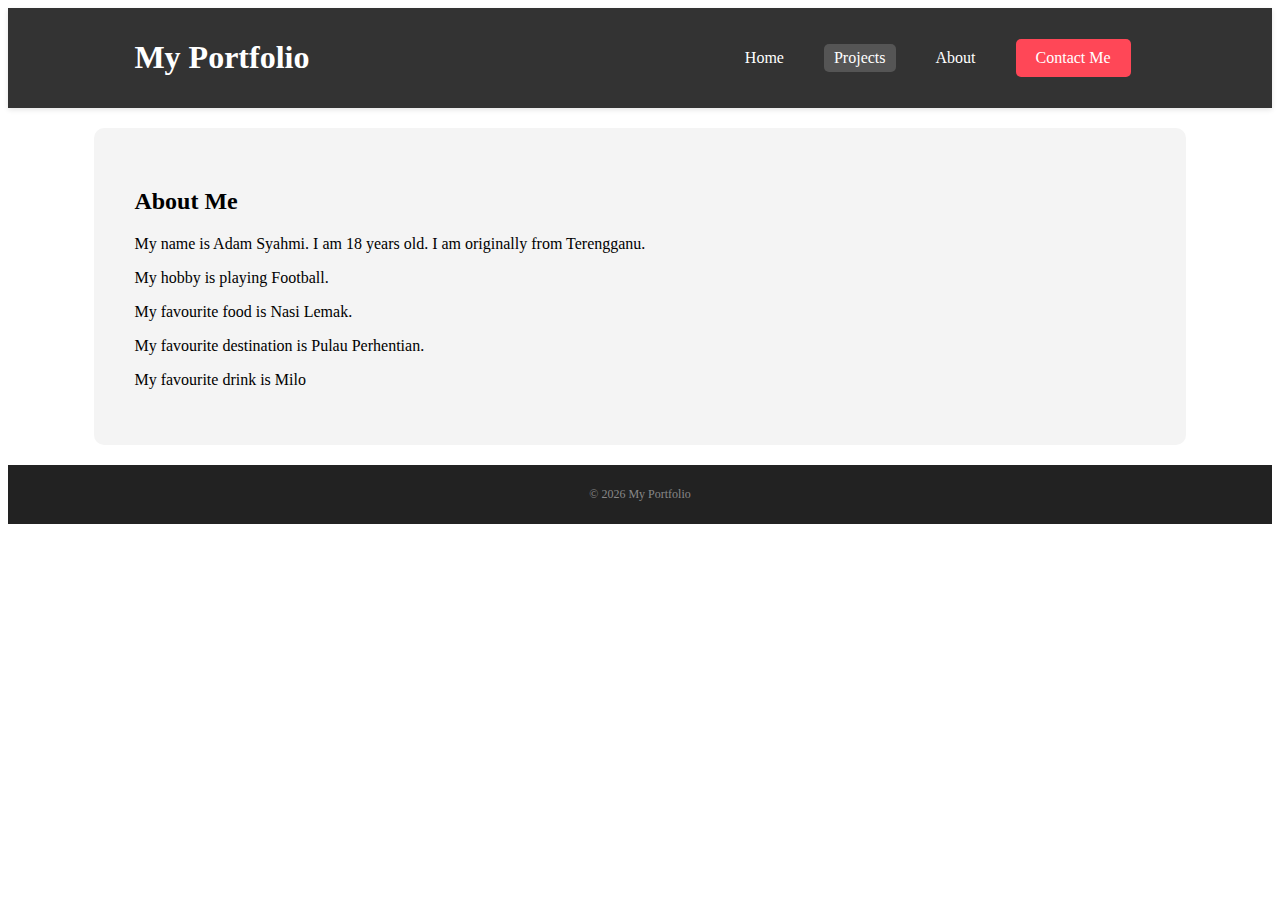
<file: index.html>
<!DOCTYPE html>
<html lang="en">
<head>
    <meta charset="UTF-8">
    <meta name="viewport" content="width=device-width, initial-scale=1.0">
    <title>Document</title>
    <link rel="stylesheet" href="style.css">
</head>
<body>
    <div class="header-section">
        <h1>My Portfolio</h1>
    <nav>
        <a href="index.html">Home</a>
        <a href="project.html" class="active">Projects</a>
        <a href="about.html">About</a>
        <a href="#" class="cta-button">Contact Me</a>
    </nav>
    </div>
    <div class="main-content">
        <h2>About Me</h2>
        <p>My name is Adam Syahmi. I am 18 years old. I am originally from Terengganu.</p>
        <p>My hobby is playing Football.</p>
        <p>My favourite food is Nasi Lemak.</p>
        <p>My favourite destination is Pulau Perhentian.</p>
        <p>My favourite drink is Milo</p>
    </div>    
    <div class="footer-section">
        <p>&copy; 2026 My Portfolio</p>
    </div>
</body>
</html>
</file>
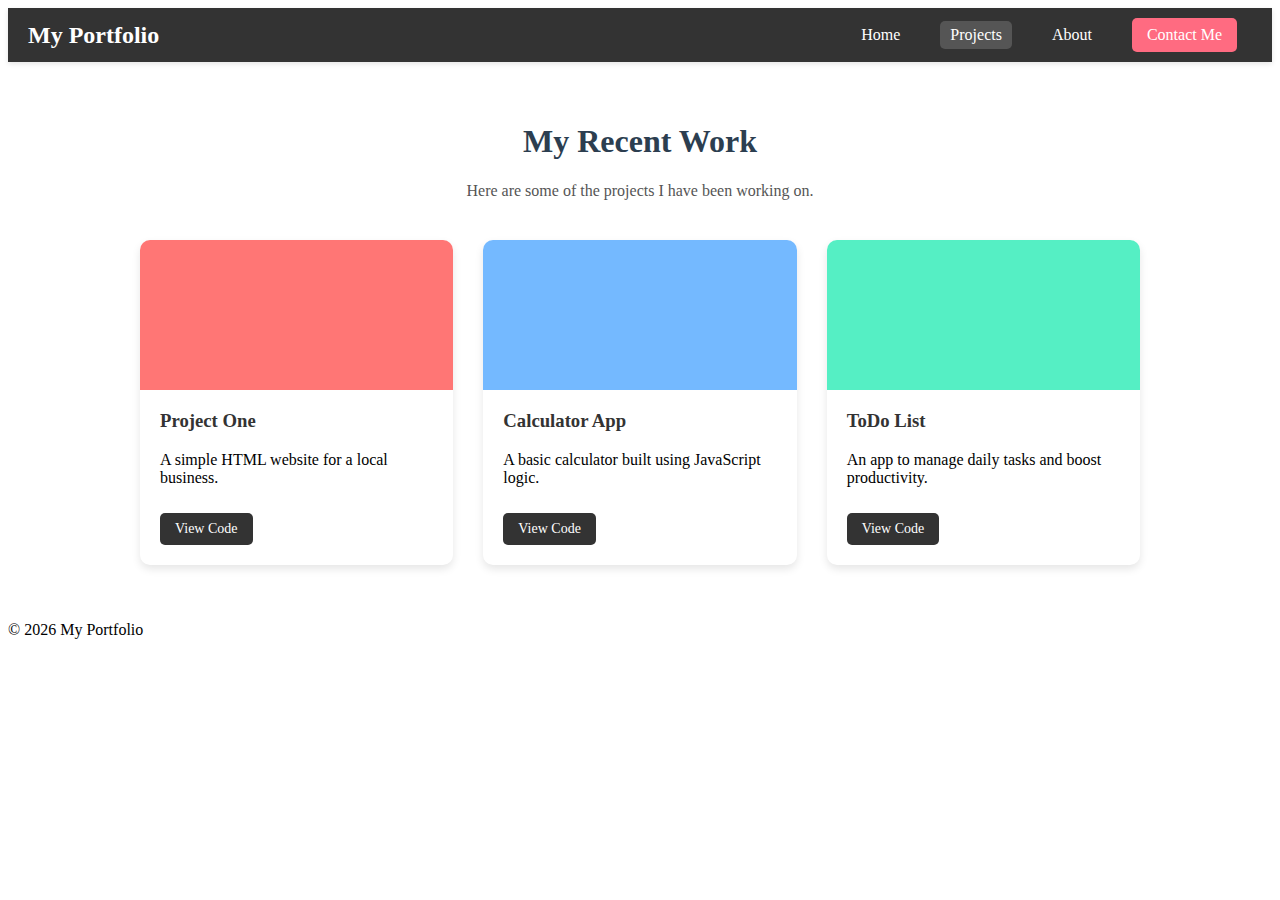
<file: project.html>
<!DOCTYPE html>
<html lang="en">
<head>
<meta charset="UTF-8">
<meta name="viewport" content="width=device-width, initial-scale=1.0">
<title>Document</title>
<link rel="stylesheet" href="style1.css">
</head>
<body>
<header class="navbar">
<div class="logo">My Portfolio</div>
<nav>
<a href="index.html">Home</a>
<a href="projects.html" class="active">Projects</a>
<a href="about.html">About</a>
<a href="#" class="btn-contact">Contact Me</a>
</nav>
</header>
<main class="container">
<h1 class="page-title">My Recent Work</h1>
<p class="intro-text">Here are some of the projects I have been working on.</p>
<div class="project-grid">
<div class="card">
<div class="card-image" style="background-color: #ff7675;"></div> <div class="card-content">
<h3>Project One</h3>
<p>A simple HTML website for a local business.</p>
<a href="#" class="btn-small">View Code</a>
</div>
</div>
<div class="card">
<div class="card-image" style="background-color: #74b9ff;"></div>
<div class="card-content">
<h3>Calculator App</h3>
<p>A basic calculator built using JavaScript logic.</p>
<a href="#" class="btn-small">View Code</a>
</div>
</div>
<div class="card">
<div class="card-image" style="background-color: #55efc4;"></div>
<div class="card-content">
<h3>ToDo List</h3>
<p>An app to manage daily tasks and boost productivity.</p>
<a href="#" class="btn-small">View Code</a>
</div>
</div>
</div>
</main>
<footer>
<p>&copy; 2026 My Portfolio</p>
</footer>
</body>
</html>
</file>
<file: style.css>
/* Styling the Header */
.header-section {
display: flex; /* The Magic Line */
 justify-content: space-between; /* Pushes items to opposite ends */
 align-items: center; /* Centers items vertically */
 padding: 10px 10%;
 background-color: #333;
 color: white;
 text-align: center;
 box-shadow: 0 2px 5px rgba(0, 0, 0, 0.1);
}

nav {
display: flex;
align-items: center;
}

nav a {
color: white;
text-decoration: none;
margin: 0 15px;
padding: 5px 10px;
border-radius: 5px;
transition: background-color 0.3s;
}

nav a:hover {
background-color: #555;
}

nav a.active {
background-color: #555;
}

/* Styling the Main Content */
.main-content {
background-color: #f4f4f4;
padding: 40px;
min-height: 200px; /* Gives the middle section some height */
margin: 20px auto; /* Space outside; 'auto' centers the box */
width: 80%; /* Make the box narrower than the screen */
border-radius: 10px;
}

/* Styling the Footer */
.footer-section {
background-color: #222;
color: #888;
padding: 10px;
text-align: center;
font-size: 12px;
}

.cta-button {
background-color: #ff4757;
color: white;
padding: 10px 20px;
text-decoration: none;
border-radius: 5px;
transition: 0.3s; /* Makes the change smooth, not instant */
}

.cta-button:hover {
background-color: #ff6b81;
transform: translateY(-3px); /* Lifts the button up slightly */
box-shadow: 0 5px 15px rgba(0,0,0,0.2);
}
</file>
<file: style1.css>
/* Navbar Styles */
.navbar {
display: flex;
justify-content: space-between;
align-items: center;
background-color: #333;
padding: 10px 20px;
color: white;
box-shadow: 0 2px 5px rgba(0, 0, 0, 0.1);
}
.logo {
font-size: 24px;
font-weight: bold;
color: white;
}
nav {
display: flex;
align-items: center;
}
nav a {
color: white;
text-decoration: none;
margin: 0 15px;
padding: 5px 10px;
border-radius: 5px;
transition: background-color 0.3s;
}
nav a:hover {
background-color: #555;
}
nav a.active {
background-color: #555;
}
.btn-contact {
background-color: #ff6b81;
color: white;
padding: 8px 15px;
border-radius: 5px;
text-decoration: none;
transition: background-color 0.3s;
}
.btn-contact:hover {
background-color: #ff4757;
}
/* 1. Main Container to give some spacing from sides */
.container {
max-width: 1000px;
margin: 0 auto; /* Centers the container */
padding: 40px 20px;
}
.page-title {
color: #2c3e50;
text-align: center;
}
.intro-text {
text-align: center;
margin-bottom: 40px;
color: #555;
}
/* 2. THE GRID SYSTEM (Important!) */
.project-grid {
display: grid;
/* This command makes it responsive automatically: */
grid-template-columns: repeat(auto-fit, minmax(250px, 1fr));
gap: 30px; /* Space between boxes */
}
/* 3. THE CARD DESIGN */
.card {
background-color: white;
border-radius: 10px; /* Rounded corners */
box-shadow: 0 4px 8px rgba(0, 0, 0, 0.1); /* Subtle shadow */
overflow: hidden; /* Ensures image stays inside rounded corners */
transition: transform 0.3s; /* Animation setup */
}
/* Hover Effect: Card floats up when you touch it */
.card:hover {
transform: translateY(-10px);
}
/* Fake Image Box (You can replace this with <img> later) */
.card-image {
height: 150px;
width: 100%;
}
.card-content {
padding: 20px;
}
.card-content h3 {
margin-top: 0;
color: #333;
}
/* Small Button inside the card */
.btn-small {
display: inline-block;
margin-top: 10px;
text-decoration: none;
background-color: #333;
color: white;
padding: 8px 15px;
border-radius: 5px;
font-size: 14px;
}
.btn-small:hover {
background-color: #555;
}
</file>
